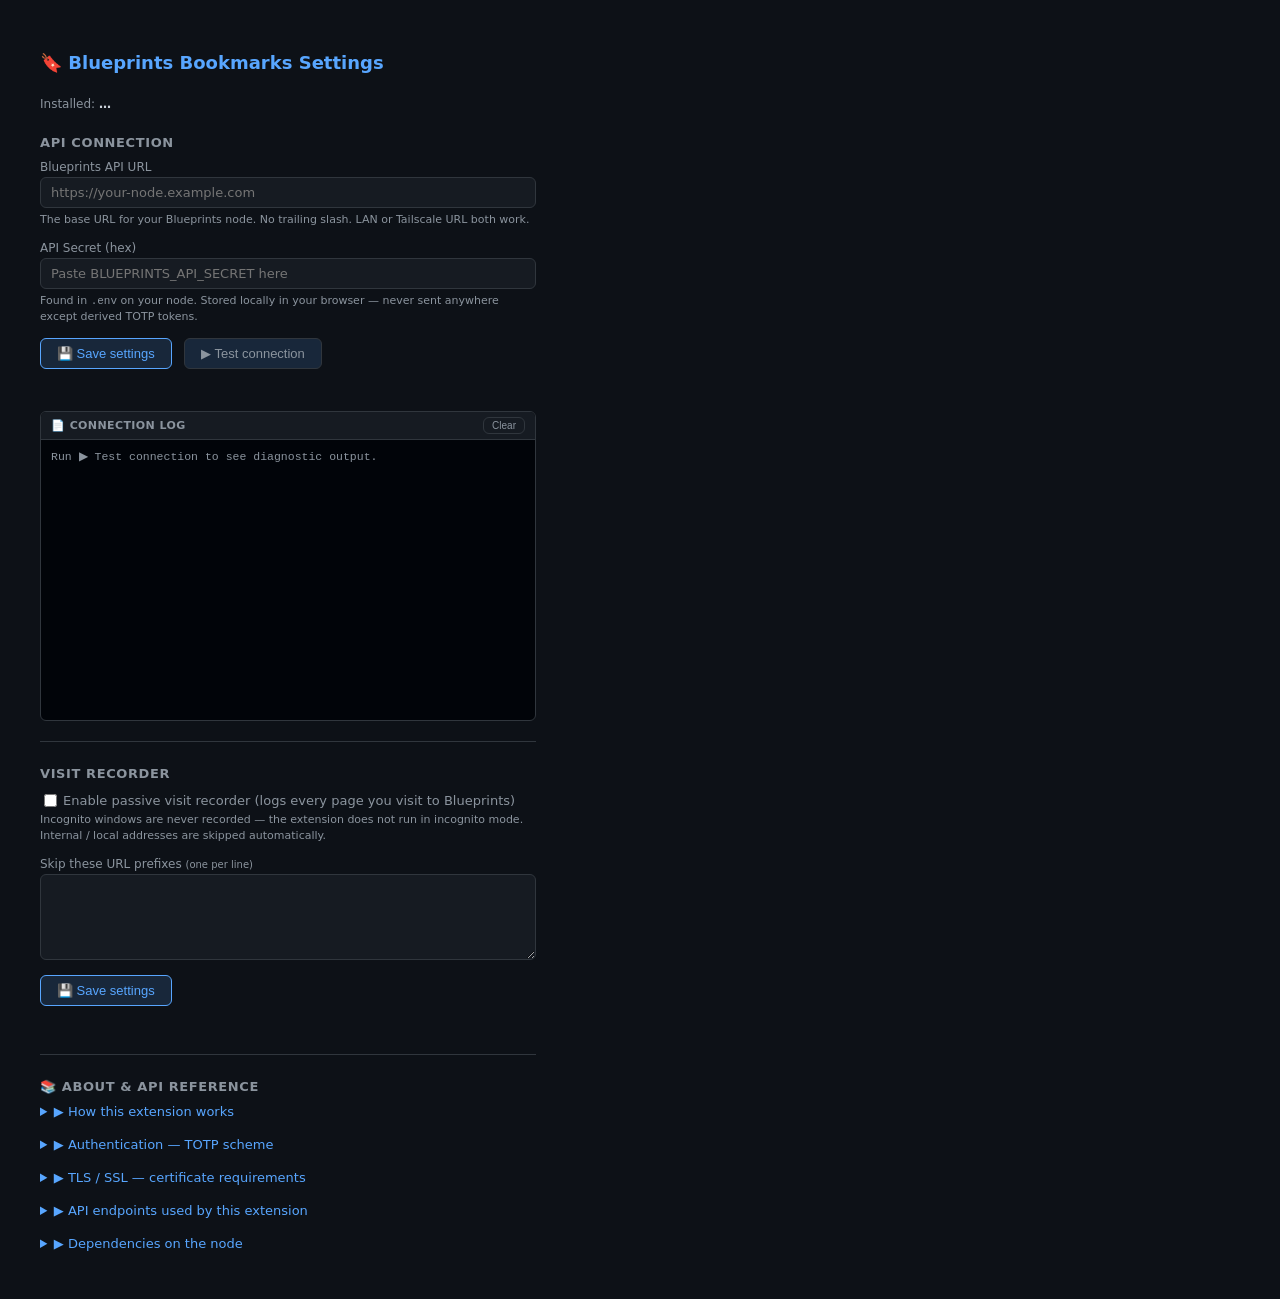
<file: blueprints-app/static/extension/options.html>
<!DOCTYPE html>
<html lang="en">
<head>
  <meta charset="UTF-8" />
  <title>Blueprints Bookmarks — Settings</title>
  <style>
    :root {
      --bg: #0d1117; --surface: #161b22; --border: #30363d;
      --text: #c9d1d9; --text-dim: #8b949e; --accent: #58a6ff;
      --ok: #3fb950; --err: #f85149;
      --radius: 6px; --font: system-ui, sans-serif;
    }
    * { box-sizing: border-box; }
    body { background: var(--bg); color: var(--text); font-family: var(--font); font-size: 14px; padding: 32px; max-width: 560px; }
    h1 { font-size: 18px; font-weight: 700; color: var(--accent); margin-bottom: 24px; }
    h2 { font-size: 13px; font-weight: 700; text-transform: uppercase; letter-spacing: .6px; color: var(--text-dim); margin: 24px 0 10px; }
    label { display: block; font-size: 12px; color: var(--text-dim); margin-bottom: 3px; }
    input[type="text"], input[type="url"], input[type="password"], textarea {
      width: 100%; padding: 7px 10px; border-radius: var(--radius);
      border: 1px solid var(--border); background: var(--surface);
      color: var(--text); font-size: 13px; font-family: var(--font); margin-bottom: 12px;
    }
    input[type="checkbox"] { margin-right: 6px; }
    .check-row { display: flex; align-items: center; margin-bottom: 10px; font-size: 13px; cursor: pointer; }
    button {
      padding: 7px 16px; border-radius: var(--radius);
      border: 1px solid var(--accent); background: rgba(88,166,255,.15);
      color: var(--accent); cursor: pointer; font-size: 13px; margin-right: 8px;
    }
    button:hover { background: rgba(88,166,255,.25); }
    .status { margin-top: 10px; font-size: 12px; min-height: 18px; }
    .status.ok  { color: var(--ok); }
    .status.err { color: var(--err); }
    .hint { font-size: 11px; color: var(--text-dim); line-height: 1.5; margin-top: -8px; margin-bottom: 12px; }
    hr { border: none; border-top: 1px solid var(--border); margin: 20px 0; }
    /* Connection log */
    .log-panel {
      margin-top: 14px;
      background: #010409;
      border: 1px solid var(--border);
      border-radius: var(--radius);
      overflow: hidden;
    }
    .log-toolbar {
      display: flex;
      align-items: center;
      justify-content: space-between;
      padding: 5px 10px;
      background: var(--surface);
      border-bottom: 1px solid var(--border);
    }
    .log-toolbar span { font-size: 11px; color: var(--text-dim); font-weight: 600; letter-spacing: .4px; text-transform: uppercase; }
    .log-toolbar button {
      padding: 2px 8px; font-size: 10px; margin: 0;
      border-color: var(--border); color: var(--text-dim); background: transparent;
    }
    .log-toolbar button:hover { color: var(--text); border-color: var(--text-dim); }
    #conn-log {
      height: 280px;
      overflow-y: auto;
      padding: 8px 10px;
      font-family: monospace;
      font-size: 11.5px;
      line-height: 1.6;
      white-space: pre-wrap;
      word-break: break-all;
    }
    .log-sep  { color: #30363d; }
    .log-ts   { color: #4d5566; }
    .log-info { color: #8b949e; }
    .log-step { color: #58a6ff; }
    .log-ok   { color: #3fb950; }
    .log-warn { color: #d29922; }
    .log-err  { color: #f85149; }
    .log-data { color: #c9d1d9; }
  </style>
</head>
<body>
  <h1>&#128278; Blueprints Bookmarks Settings</h1>

  <!-- Version status bar -->
  <div id="version-bar" style="margin-bottom:18px;display:flex;align-items:center;gap:10px;font-size:12px;color:var(--text-dim)">
    <span>Installed: <strong id="ver-installed" style="color:var(--text)">…</strong></span>
    <span id="ver-remote-wrap" style="display:none">· Node: <span id="ver-remote">checking…</span></span>
  </div>

  <!-- Update banner (hidden until an update is detected) -->
  <div id="update-banner" style="display:none;padding:10px 14px;border-radius:var(--radius);border:1px solid #d29922;background:rgba(210,153,34,0.08);font-size:12px;margin-bottom:18px">
    <span id="update-banner-text" style="color:#d29922;font-weight:600"></span>
    <button id="btn-download-update" style="margin-left:10px;border-color:#d29922;color:#d29922;background:rgba(210,153,34,0.15)">&#8593; Download update</button>
    <p style="margin-top:8px;color:var(--text-dim);font-size:11px;margin-bottom:0">After downloading, extract the zip to the <strong style="color:var(--text)">same folder</strong> as your loaded extension, then click <em>Reload</em> on your extensions page — no reinstall needed.</p>
  </div>

  <h2>API Connection</h2>
  <label for="api-url">Blueprints API URL</label>
  <input id="api-url" type="url" placeholder="https://your-node.example.com" />
  <p class="hint">The base URL for your Blueprints node. No trailing slash. LAN or Tailscale URL both work.</p>

  <label for="api-secret">API Secret (hex)</label>
  <input id="api-secret" type="password" placeholder="Paste BLUEPRINTS_API_SECRET here" />
  <p class="hint">Found in <code>.env</code> on your node. Stored locally in your browser — never sent anywhere except derived TOTP tokens.</p>

  <button id="btn-save">&#128190; Save settings</button>
  <button id="btn-test" style="border-color:var(--border);color:var(--text-dim)">&#9654; Test connection</button>
  <div id="settings-status" class="status"></div>

  <div class="log-panel">
    <div class="log-toolbar">
      <span>&#128196; Connection log</span>
      <button id="btn-log-clear">Clear</button>
    </div>
    <div id="conn-log"><span class="log-info">Run &#9654; Test connection to see diagnostic output.</span></div>
  </div>

  <hr />

  <h2>Visit Recorder</h2>
  <label class="check-row">
    <input type="checkbox" id="recorder-enabled" />
    Enable passive visit recorder (logs every page you visit to Blueprints)
  </label>
  <p class="hint">Incognito windows are never recorded — the extension does not run in incognito mode. Internal / local addresses are skipped automatically.</p>

  <label for="recorder-skip">Skip these URL prefixes <span style="font-size:10px;color:var(--text-dim)">(one per line)</span></label>
  <textarea id="recorder-skip" rows="5" style="font-size:12px;font-family:monospace"></textarea>

  <button id="btn-save-recorder">&#128190; Save settings</button>
  <div id="recorder-status" class="status"></div>

  <hr />

  <h2>&#128218; About &amp; API Reference</h2>

  <details>
    <summary style="cursor:pointer;font-size:13px;color:var(--accent);margin-bottom:8px">&#9654; How this extension works</summary>
    <div style="margin-top:10px;font-size:12px;line-height:1.7;color:var(--text)">
      <p>This extension is a client for a <strong>Blueprints node</strong> — a self-hosted FastAPI service that maintains a personal bookmark and browsing history database. The extension never contacts any third-party service; all traffic goes exclusively to the node URL you configure above.</p>
      <br/>
      <p><strong>Three active components:</strong></p>
      <ul style="margin-left:16px;margin-top:4px">
        <li><strong>Popup</strong> — save the current tab as a bookmark or search your library via the toolbar icon.</li>
        <li><strong>Visit recorder</strong> (opt-in) — automatically logs every page you visit to the node so browsing history can be searched alongside bookmarks.</li>
        <li><strong>Context menu</strong> — right-click any page or link to save it directly.</li>
      </ul>
    </div>
  </details>

  <details style="margin-top:10px">
    <summary style="cursor:pointer;font-size:13px;color:var(--accent);margin-bottom:8px">&#9654; Authentication — TOTP scheme</summary>
    <div style="margin-top:10px;font-size:12px;line-height:1.7;color:var(--text)">
      <p>Every API request (except <code>/api/v1/bookmarks/health</code>) must carry an <code>X-API-Token</code> header. The token is derived fresh for every request — the raw secret is never transmitted.</p>
      <br/>
      <p><strong>Token derivation (implemented in <code>shared/api.js</code>):</strong></p>
      <pre style="background:#010409;border:1px solid var(--border);border-radius:4px;padding:8px;font-size:11px;overflow-x:auto">window_number = floor(unix_time_ms / 5000)   // changes every 5 seconds
token = HMAC-SHA256(secret_hex, str(window_number))
                                               // token is 64 hex chars (256-bit)</pre>
      <p style="margin-top:6px">The server accepts the current window, the previous, and the next (±5 s skew tolerance). If the clocks between browser and server differ by more than ~15 s, authentication will fail intermittently.</p>
      <br/>
      <p><strong>Where to find your secret:</strong> <code>BLUEPRINTS_API_SECRET</code> in the <code>.env</code> file on your node. It is a 64-character hex string (256-bit random). Do not share it — anyone with it can read and write your full bookmark database.</p>
      <br/>
      <p><strong>IP allowlist:</strong> the node also checks that requests arrive from a permitted CIDR range (<code>BLUEPRINTS_ALLOWED_NETWORKS</code> in <code>.env</code>). If Test Connection returns HTTP 403, your browser's IP is likely not in the allowlist.</p>
    </div>
  </details>

  <details style="margin-top:10px">
    <summary style="cursor:pointer;font-size:13px;color:var(--accent);margin-bottom:8px">&#9654; TLS / SSL — certificate requirements</summary>
    <div style="margin-top:10px;font-size:12px;line-height:1.7;color:var(--text)">
      <p>The node serves HTTPS using a TLS certificate. For the browser to trust it without an error, <strong>the certificate's CA must be installed in the browser's certificate store</strong> (or the OS trust store that the browser inherits).</p>
      <br/>
      <p><strong>What this extension assumes:</strong></p>
      <ul style="margin-left:16px;margin-top:4px">
        <li>The API URL you enter uses <code>https://</code>.</li>
        <li>The node's certificate is signed by a CA your browser already trusts — either a public CA (e.g. Let's Encrypt) or a private/self-signed CA that you have manually imported.</li>
        <li>If you are using a private CA, you must install that CA's root certificate into your OS or browser trust store before the extension can connect. The extension cannot bypass certificate errors — that is intentional.</li>
      </ul>
      <br/>
      <p><strong>Diagnosing certificate problems:</strong></p>
      <ul style="margin-left:16px;margin-top:4px">
        <li>A TLS error appears in the connection log as a <em>network error</em> (not an HTTP status code), typically before any HTTP headers are seen.</li>
        <li>The log line will say something like: <code>Failed to fetch</code> or <code>net::ERR_CERT_AUTHORITY_INVALID</code>.</li>
        <li>To confirm: paste your API URL directly into a browser tab — if you get a certificate warning there, you need to install the CA first.</li>
        <li>No CORS headers will be present in the log when a TLS error occurs (CORS requires a completed HTTP response).</li>
      </ul>
      <br/>
      <p><strong>Port note:</strong> the standard HTTPS port 443 is used for browser and extension traffic. Port 8443 is used exclusively for node-to-node mTLS sync and is not reachable by the extension.</p>
    </div>
  </details>

  <details style="margin-top:10px">
    <summary style="cursor:pointer;font-size:13px;color:var(--accent);margin-bottom:8px">&#9654; API endpoints used by this extension</summary>
    <div style="margin-top:10px;font-size:12px;line-height:1.7;color:var(--text)">

      <p>All endpoints are under <code>{API_URL}/api/v1/bookmarks/</code>. All require <code>X-API-Token</code> except where noted. All accept and return JSON.</p>
      <br/>

      <p style="color:var(--accent);font-weight:600">GET /api/v1/bookmarks/health</p>
      <p style="color:var(--text-dim);font-size:11px">Auth: <strong>exempt</strong> — no token required. CORS: open (<code>*</code>).</p>
      <p>Used by: <em>Test Connection button</em>.</p>
      <p>Returns overall node health. Response fields:</p>
      <pre style="background:#010409;border:1px solid var(--border);border-radius:4px;padding:8px;font-size:11px;overflow-x:auto">{
  "status":               "ok" | "degraded",
  "sqlite":               "ok",
  "seekdb":               "ok" | "error",      // full-text + vector index
  "embedding":            "ok" | "error",      // AI embedding service
  "embedding_error":      "",                  // empty if ok
  "bookmark_count":       4784,
  "visit_count":          0,
  "seekdb_indexed":       4784,                // should equal bookmark_count
  "seekdb_visits_indexed":0,
  "last_seekdb_sync":     "2026-03-20 10:17:42"
}</pre>
      <br/>

      <p style="color:var(--accent);font-weight:600">POST /api/v1/bookmarks/</p>
      <p style="color:var(--text-dim);font-size:11px">Auth: required. <code>Content-Type: application/json</code>.</p>
      <p>Used by: <em>Save button in popup</em>, <em>context menu</em>.</p>
      <p>Request body:</p>
      <pre style="background:#010409;border:1px solid var(--border);border-radius:4px;padding:8px;font-size:11px;overflow-x:auto">{
  "url":         "https://example.com",  // required
  "title":       "Page title",           // optional, default ""
  "description": "",                     // optional
  "tags":        ["tag1", "tag2"],       // optional, default []
  "folder":      "",                     // optional
  "notes":       "",                     // optional
  "favicon_url": "",                     // optional
  "source":      "extension"             // optional, default "manual"
}</pre>
      <p style="margin-top:4px">Returns: <code>201 Created</code> with the full bookmark object (includes server-assigned <code>bookmark_id</code>, <code>created_at</code>, <code>updated_at</code>). Duplicate URLs are accepted (no dedup at this endpoint). The bookmark is replicated to all fleet peers automatically.</p>
      <br/>

      <p style="color:var(--accent);font-weight:600">GET /api/v1/bookmarks/search?q=&lt;query&gt;&amp;limit=15</p>
      <p style="color:var(--text-dim);font-size:11px">Auth: required.</p>
      <p>Used by: <em>Search panel in popup</em>.</p>
      <p>Hybrid search: BM25 full-text + HNSW vector search, merged with Reciprocal Rank Fusion, then reranked by a language model. Both bookmarks and visit history contribute to results.</p>
      <p>Query parameters: <code>q</code> (required), <code>limit</code> (default 20, max 100), <code>include_visits</code> (default true).</p>
      <p>Response:</p>
      <pre style="background:#010409;border:1px solid var(--border);border-radius:4px;padding:8px;font-size:11px;overflow-x:auto">{
  "query": "your search",
  "count": 5,
  "results": [{
    "item_type":   "bookmark" | "visit",
    "id":          "seekdb internal id",
    "bookmark_id": "uuid or empty",
    "title":       "Page title",
    "url":         "https://...",
    "tags":        ["tag1"],
    "description": "",
    "notes":       "",
    "domain":      "example.com",
    "score_sources": ["bookmark_keyword", "bookmark_vector"],
    "rrf_score":   0.032
  }]
}</pre>
      <br/>

      <p style="color:var(--accent);font-weight:600">POST /api/v1/bookmarks/visits/</p>
      <p style="color:var(--text-dim);font-size:11px">Auth: required. <code>Content-Type: application/json</code>.</p>
      <p>Used by: <em>Visit recorder</em> (background service worker, only when enabled).</p>
      <p>Request body:</p>
      <pre style="background:#010409;border:1px solid var(--border);border-radius:4px;padding:8px;font-size:11px;overflow-x:auto">{
  "url":            "https://example.com",  // required
  "title":          "Page title",           // optional
  "source":         "visit-recorder",       // optional
  "dwell_seconds":  null,                   // optional, int
  "visited_at":     null                    // optional ISO timestamp; server fills now() if omitted
}</pre>
      <p style="margin-top:4px">Returns: <code>201 Created</code> with the visit record. If the URL matches an existing bookmark, the visit is linked to it via <code>bookmark_id</code>.</p>
      <br/>

      <p style="color:var(--accent);font-weight:600">GET /api/v1/bookmarks/extension-download</p>
      <p style="color:var(--text-dim);font-size:11px">Auth: required (TOTP via GUI's <code>apiFetch</code>, not direct navigation).</p>
      <p>Used by: <em>Download Extension button in the Blueprints GUI</em> and the <em>Download update button</em> on this page.</p>
      <p>Returns: the extension as a <code>application/zip</code> file stream (<code>blueprints-bookmarks-extension.zip</code>).</p>
      <br/>

      <p style="color:var(--accent);font-weight:600">GET /api/v1/bookmarks/extension-version</p>
      <p style="color:var(--text-dim);font-size:11px">Auth: <strong>exempt</strong> — no token required. CORS: open (<code>*</code>).</p>
      <p>Used by: <em>service worker version check</em>, <em>version status bar on this page</em>.</p>
      <p>Returns the version of the extension build currently on the node. Response:</p>
      <pre style="background:#010409;border:1px solid var(--border);border-radius:4px;padding:8px;font-size:11px;overflow-x:auto">{
  "version":       "1.1.0",
  "download_path": "/api/v1/bookmarks/extension-download"
}</pre>
    </div>
  </details>

  <details style="margin-top:10px">
    <summary style="cursor:pointer;font-size:13px;color:var(--accent);margin-bottom:8px">&#9654; Dependencies on the node</summary>
    <div style="margin-top:10px;font-size:12px;line-height:1.7;color:var(--text)">
      <p>For full functionality the node must have the following services healthy:</p>
      <br/>
      <table style="width:100%;border-collapse:collapse;font-size:11px">
        <thead>
          <tr style="color:var(--text-dim);border-bottom:1px solid var(--border)">
            <th style="text-align:left;padding:4px 8px">Dependency</th>
            <th style="text-align:left;padding:4px 8px">Required for</th>
            <th style="text-align:left;padding:4px 8px">If missing</th>
          </tr>
        </thead>
        <tbody>
          <tr style="border-bottom:1px solid #21262d">
            <td style="padding:5px 8px;color:var(--accent)">blueprints-app</td>
            <td style="padding:5px 8px">Everything</td>
            <td style="padding:5px 8px;color:var(--err)">All requests fail (connection refused / timeout)</td>
          </tr>
          <tr style="border-bottom:1px solid #21262d">
            <td style="padding:5px 8px;color:var(--accent)">SQLite DB</td>
            <td style="padding:5px 8px">Save, list, visit recording</td>
            <td style="padding:5px 8px;color:var(--err)">HTTP 500 on write endpoints</td>
          </tr>
          <tr style="border-bottom:1px solid #21262d">
            <td style="padding:5px 8px;color:var(--accent)">SeekDB (seekdb service)</td>
            <td style="padding:5px 8px">Full-text + vector search</td>
            <td style="padding:5px 8px;color:var(--warn)">Search returns 0 results; save still works</td>
          </tr>
          <tr>
            <td style="padding:5px 8px;color:var(--accent)">AI embedding service</td>
            <td style="padding:5px 8px">Vector (semantic) search</td>
            <td style="padding:5px 8px;color:var(--warn)">Search falls back to keyword-only; health shows <code>"embedding":"error"</code></td>
          </tr>
        </tbody>
      </table>
      <br/>
      <p><strong>Checking status:</strong> the connection log shows the state of each dependency after a successful Test Connection. You can also check the node's <code>journalctl -u blueprints-app</code> and <code>systemctl status seekdb</code> for service health.</p>
    </div>
  </details>

  <script src="shared/api.js"></script>
  <script src="options.js"></script>
</body>
</html>
</file>
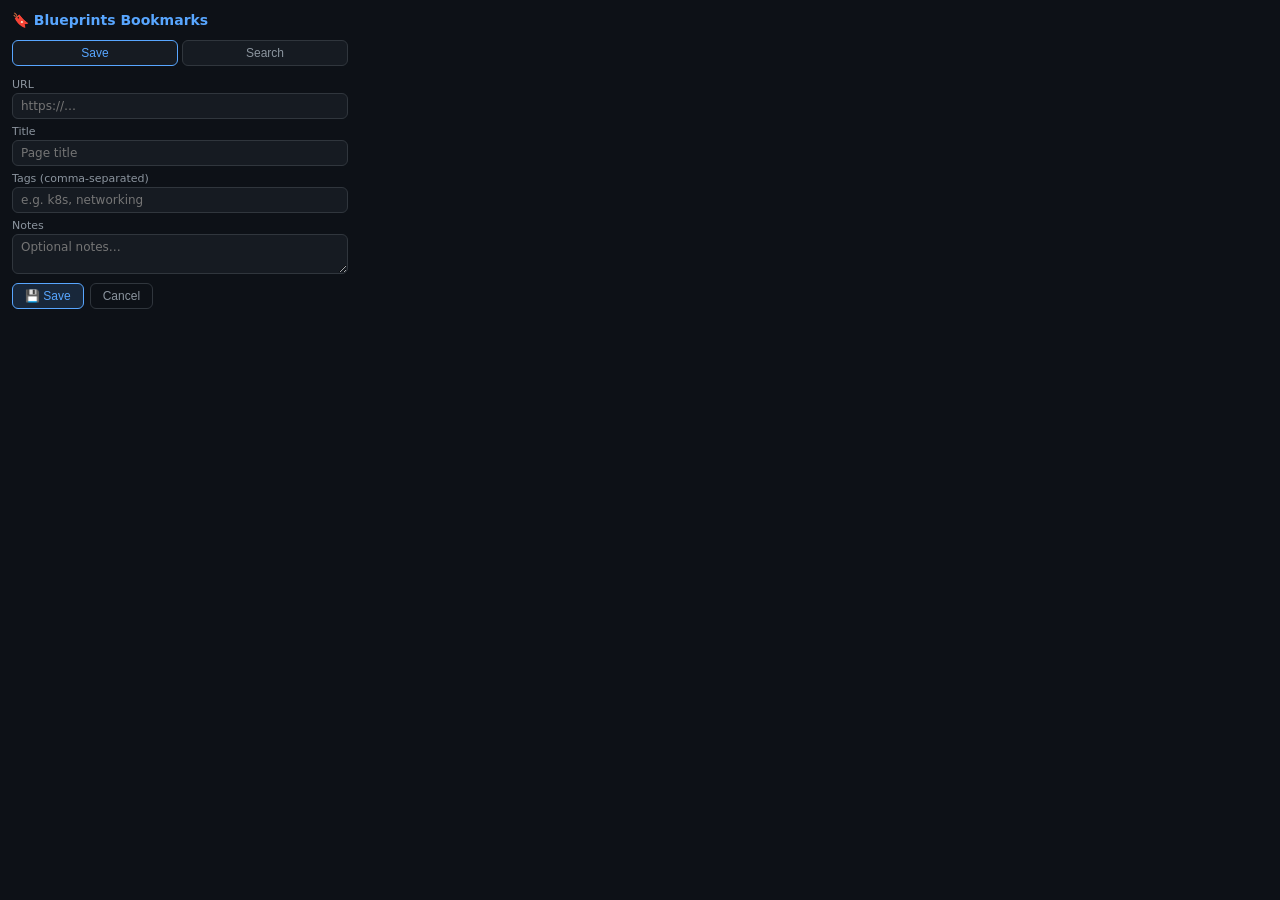
<file: blueprints-app/static/extension/popup.html>
<!DOCTYPE html>
<html lang="en">
<head>
  <meta charset="UTF-8" />
  <meta name="viewport" content="width=device-width, initial-scale=1.0" />
  <title>Blueprints Bookmarks</title>
  <style>
    :root {
      --bg: #0d1117; --surface: #161b22; --border: #30363d;
      --text: #c9d1d9; --text-dim: #8b949e; --accent: #58a6ff;
      --ok: #3fb950; --err: #f85149; --warn: #d29922;
      --radius: 6px; --font: system-ui, sans-serif;
    }
    * { box-sizing: border-box; margin: 0; padding: 0; }
    body {
      width: 360px; min-height: 200px; max-height: 560px;
      overflow-y: auto;
      background: var(--bg); color: var(--text);
      font-family: var(--font); font-size: 13px;
      padding: 12px;
    }
    h1 { font-size: 14px; font-weight: 700; margin-bottom: 12px; color: var(--accent); }
    .tabs { display: flex; gap: 4px; margin-bottom: 12px; }
    .tab-btn {
      flex: 1; padding: 5px 8px; border-radius: var(--radius);
      background: var(--surface); border: 1px solid var(--border);
      color: var(--text-dim); cursor: pointer; font-size: 12px;
      transition: color .15s, border-color .15s;
    }
    .tab-btn.active { color: var(--accent); border-color: var(--accent); }
    .panel { display: none; }
    .panel.active { display: block; }
    input, textarea, select {
      width: 100%; padding: 5px 8px; border-radius: var(--radius);
      border: 1px solid var(--border); background: var(--surface);
      color: var(--text); font-size: 12px; font-family: var(--font);
      margin-bottom: 6px;
    }
    label { font-size: 11px; color: var(--text-dim); display: block; margin-bottom: 2px; }
    button {
      padding: 5px 12px; border-radius: var(--radius);
      border: 1px solid var(--accent); background: rgba(88,166,255,.15);
      color: var(--accent); cursor: pointer; font-size: 12px;
      transition: background .15s;
    }
    button:hover { background: rgba(88,166,255,.25); }
    button.secondary {
      border-color: var(--border); background: transparent; color: var(--text-dim);
    }
    button.secondary:hover { border-color: var(--text-dim); color: var(--text); }
    .row { display: flex; gap: 6px; margin-bottom: 6px; }
    .row input { margin-bottom: 0; }
    .status { font-size: 11px; color: var(--text-dim); margin-top: 6px; min-height: 16px; }
    .status.ok   { color: var(--ok); }
    .status.err  { color: var(--err); }
    .results { margin-top: 8px; display: flex; flex-direction: column; gap: 4px; }
    .result-item {
      background: var(--surface); border: 1px solid var(--border);
      border-radius: var(--radius); padding: 6px 8px; cursor: pointer;
    }
    .result-item:hover { border-color: var(--accent); }
    .result-title { font-size: 12px; font-weight: 600; color: var(--accent); white-space: nowrap; overflow: hidden; text-overflow: ellipsis; }
    .result-url   { font-size: 10px; color: var(--text-dim); white-space: nowrap; overflow: hidden; text-overflow: ellipsis; }
    .result-tags  { margin-top: 2px; }
    .tag-pill { display: inline-block; background: rgba(99,102,241,.18); color: #a5b4fc;
      border: 1px solid rgba(99,102,241,.3); border-radius: 3px; padding: 0 4px; font-size: 10px; margin: 1px; }
  </style>
</head>
<body>
  <h1>&#128278; Blueprints Bookmarks</h1>

  <div class="tabs">
    <button id="tab-save-btn"   class="tab-btn active">Save</button>
    <button id="tab-search-btn" class="tab-btn">Search</button>
  </div>

  <!-- Save panel -->
  <div id="panel-save" class="panel active">
    <label>URL</label>
    <input id="save-url" type="url" placeholder="https://…" />
    <label>Title</label>
    <input id="save-title" type="text" placeholder="Page title" />
    <label>Tags (comma-separated)</label>
    <input id="save-tags" type="text" placeholder="e.g. k8s, networking" />
    <label>Notes</label>
    <textarea id="save-notes" rows="2" placeholder="Optional notes…"></textarea>
    <div class="row">
      <button id="btn-popup-save">&#128190; Save</button>
      <button id="btn-popup-cancel" class="secondary">Cancel</button>
    </div>
    <div id="save-status" class="status"></div>
  </div>

  <!-- Search panel -->
  <div id="panel-search" class="panel">
    <div class="row">
      <input id="search-q" type="text" placeholder="Search bookmarks…" style="margin-bottom:0" />
      <button id="btn-popup-search">&#128269;</button>
    </div>
    <div id="search-status" class="status"></div>
    <div id="search-results" class="results"></div>
  </div>

  <script src="shared/api.js"></script>
  <script src="popup.js"></script>
</body>
</html>
</file>
